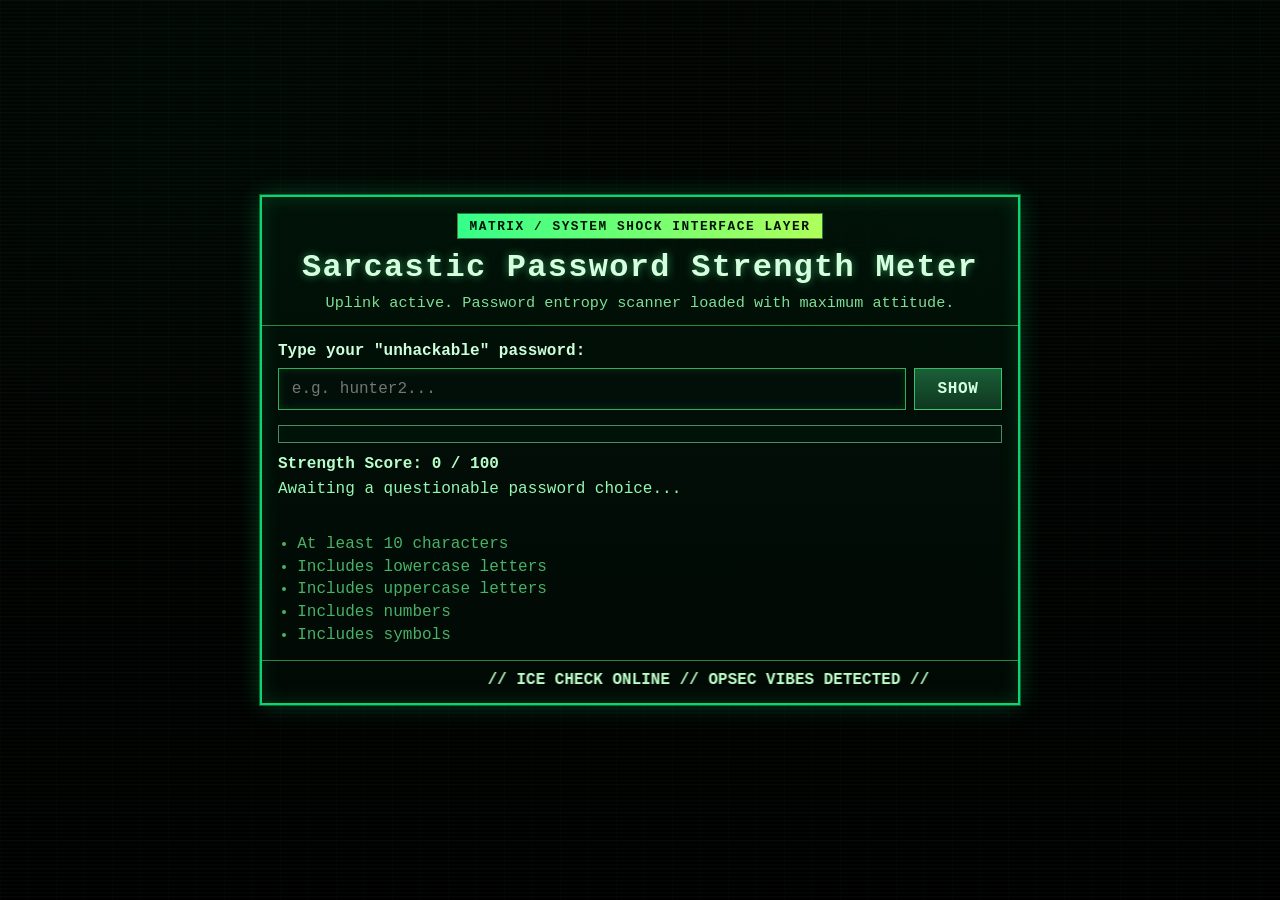
<file: sarcastic-password-meter/index.html>
<!doctype html>
<html lang="en">
  <head>
    <meta charset="utf-8" />
    <meta name="viewport" content="width=device-width, initial-scale=1" />
    <title>Sarcastic Password Strength Meter</title>
    <link rel="stylesheet" href="./styles.css" />
  </head>
  <body>
    <main class="app-shell">
      <header class="hero">
        <p class="badge">Matrix / System Shock Interface Layer</p>
        <h1>Sarcastic Password Strength Meter</h1>
        <p class="subtitle">
          Uplink active. Password entropy scanner loaded with maximum attitude.
        </p>
      </header>

      <section class="panel">
        <label for="passwordInput" class="label">Type your "unhackable" password:</label>
        <div class="input-row">
          <input
            id="passwordInput"
            type="password"
            autocomplete="off"
            placeholder="e.g. hunter2..."
            aria-describedby="scoreText roastLine"
          />
          <button id="toggleBtn" type="button" aria-label="Toggle password visibility">
            Show
          </button>
        </div>

        <div class="meter-wrap" aria-hidden="true">
          <div id="meterBar" class="meter-bar"></div>
        </div>
        <p id="scoreText" class="score-text">Strength Score: 0 / 100</p>
        <p id="roastLine" class="roast">Awaiting a questionable password choice...</p>

        <ul id="checklist" class="checklist">
          <li data-rule="length">At least 10 characters</li>
          <li data-rule="lower">Includes lowercase letters</li>
          <li data-rule="upper">Includes uppercase letters</li>
          <li data-rule="number">Includes numbers</li>
          <li data-rule="symbol">Includes symbols</li>
        </ul>
      </section>

      <footer class="footer">
        <marquee behavior="alternate" scrollamount="7">
          // ICE CHECK ONLINE // OPSEC VIBES DETECTED //
        </marquee>
      </footer>
    </main>

    <script src="./script.js"></script>
  </body>
</html>
</file>
<file: sarcastic-password-meter/styles.css>
:root {
  --bg: #020404;
  --bg-alt: #041208;
  --panel: rgba(3, 24, 12, 0.78);
  --panel-border: #10d26f;
  --grid: rgba(16, 210, 111, 0.16);
  --text: #b7ffc9;
  --text-dim: #7ddf95;
  --phosphor: #4eff88;
  --warn: #8bff4e;
  --danger: #26c75f;
}

* {
  box-sizing: border-box;
}

body {
  margin: 0;
  min-height: 100vh;
  font-family: "Consolas", "Courier New", monospace;
  color: var(--text);
  background-color: var(--bg);
  background-image:
    linear-gradient(0deg, rgba(0, 0, 0, 0.88), rgba(0, 0, 0, 0.8)),
    linear-gradient(var(--grid) 1px, transparent 1px),
    linear-gradient(90deg, var(--grid) 1px, transparent 1px),
    radial-gradient(circle at 15% 20%, rgba(14, 120, 60, 0.25), transparent 32%),
    radial-gradient(circle at 85% 10%, rgba(5, 90, 45, 0.2), transparent 28%),
    linear-gradient(180deg, var(--bg-alt) 0%, #010201 100%);
  background-size:
    auto,
    28px 28px,
    28px 28px,
    auto,
    auto,
    auto;
  display: grid;
  place-items: center;
  padding: 1rem;
  position: relative;
}

body::before {
  content: "";
  pointer-events: none;
  position: fixed;
  inset: 0;
  background:
    repeating-linear-gradient(
      to bottom,
      rgba(130, 255, 175, 0.06) 0px,
      rgba(130, 255, 175, 0.06) 1px,
      transparent 2px,
      transparent 4px
    );
  mix-blend-mode: screen;
  opacity: 0.35;
}

.app-shell {
  width: min(760px, 100%);
  border: 2px solid var(--panel-border);
  background: linear-gradient(180deg, rgba(1, 22, 10, 0.8), rgba(2, 10, 5, 0.9));
  box-shadow:
    0 0 0 1px rgba(20, 255, 126, 0.35),
    0 0 22px rgba(22, 255, 128, 0.24),
    inset 0 0 18px rgba(20, 180, 92, 0.22);
  backdrop-filter: blur(1px);
}

.hero {
  text-align: center;
  border-bottom: 1px solid rgba(78, 255, 136, 0.5);
  padding: 1rem 1rem 0.8rem;
}

.badge {
  display: inline-block;
  margin: 0 0 0.6rem;
  padding: 0.3rem 0.7rem;
  font-size: 0.8rem;
  font-weight: 700;
  letter-spacing: 0.12em;
  text-transform: uppercase;
  color: #011307;
  background: linear-gradient(90deg, #34ff89, #afff5b);
  border: 1px solid rgba(0, 0, 0, 0.5);
}

h1 {
  margin: 0;
  color: #d5ffde;
  letter-spacing: 0.04em;
  text-shadow: 0 0 8px rgba(90, 255, 150, 0.5);
}

.subtitle {
  margin: 0.5rem 0 0;
  color: var(--text-dim);
  font-size: 0.95rem;
}

.panel {
  padding: 1rem;
}

.label {
  display: block;
  margin-bottom: 0.5rem;
  font-weight: 700;
  color: #ccffda;
}

.input-row {
  display: flex;
  gap: 0.5rem;
}

input,
button {
  border: 1px solid rgba(78, 255, 136, 0.65);
  font: inherit;
}

input {
  flex: 1;
  background: rgba(2, 16, 8, 0.9);
  color: #dcffe5;
  padding: 0.7rem 0.8rem;
  box-shadow: inset 0 0 10px rgba(57, 255, 148, 0.12);
}

input:focus,
button:focus {
  outline: 2px solid #79ffaf;
  outline-offset: 1px;
}

button {
  min-width: 88px;
  background: linear-gradient(180deg, #1a5f37 0%, #0f3720 100%);
  color: #d6ffe2;
  font-weight: 700;
  cursor: pointer;
  padding: 0.7rem 0.8rem;
  text-transform: uppercase;
  letter-spacing: 0.04em;
}

button:hover {
  background: linear-gradient(180deg, #237d48 0%, #144b2b 100%);
}

.meter-wrap {
  margin-top: 0.9rem;
  height: 18px;
  border: 1px solid rgba(155, 255, 191, 0.5);
  background: rgba(0, 22, 10, 0.7);
}

.meter-bar {
  height: 100%;
  width: 0%;
  transition: width 200ms ease;
  background: #1e9f47;
}

.meter-bar.weak {
  background: linear-gradient(90deg, #0f7f33, #2db45a);
}

.meter-bar.mid {
  background: linear-gradient(90deg, #2a9f47, #6edc75);
}

.meter-bar.strong {
  background: linear-gradient(90deg, #7dff88, #bbff91);
}

.score-text {
  margin: 0.8rem 0 0.35rem;
  font-weight: 700;
}

.roast {
  margin: 0;
  min-height: 2.6em;
  line-height: 1.3;
  color: #96f7b3;
}

.checklist {
  margin: 0.9rem 0 0;
  padding-left: 1.2rem;
  display: grid;
  gap: 0.3rem;
}

.checklist li {
  color: #4bbd6d;
}

.checklist li.pass {
  color: #c8ffd3;
}

.checklist li.fail {
  color: #48b266;
}

.footer {
  border-top: 1px solid rgba(78, 255, 136, 0.5);
  color: #bcffc8;
  font-weight: 700;
  padding: 0.6rem;
  text-transform: uppercase;
}

@media (max-width: 520px) {
  .input-row {
    flex-direction: column;
  }

  button {
    width: 100%;
  }
}
</file>
